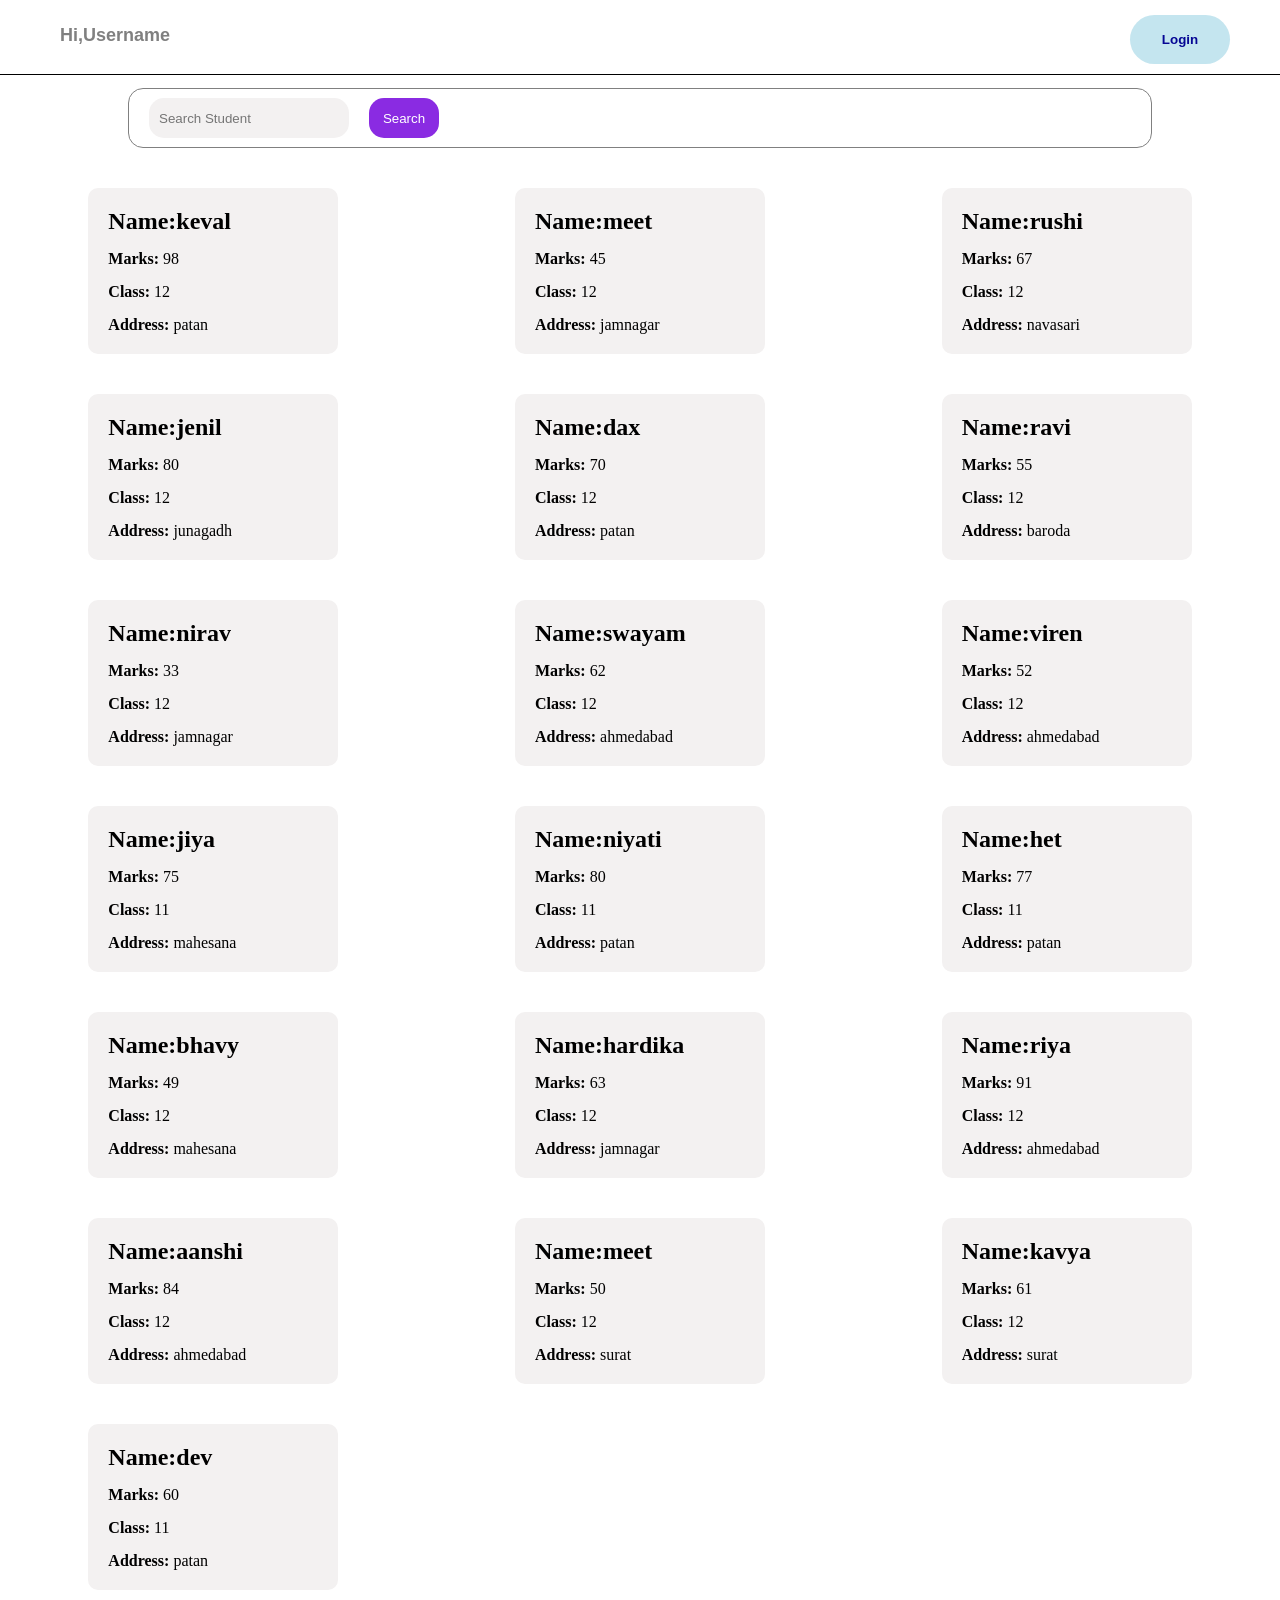
<file: index.html>
<!DOCTYPE html>
<html lang="en">
<head>
  <meta charset="UTF-8">
  <meta name="viewport" content="width=device-width, initial-scale=1.0">
  <title>Task 16 (Map and Filter)</title>
  <link rel="stylesheet" href="style.css">
</head>
<body>

  <header>
    <div class="navbar">
      <p class="username"><strong>Hi,Username</strong></p>
      <button class="login_btn"><strong>Login</strong></button>
    </div>
  </header>

  <br>

  <main>
    <div class="search_section">
      <input type="text" id="searchInput" placeholder="Search Student">
      <button class="search_btn">Search</button>
    </div>

    <div class="student_data" id="student_data">

    </div>
  </main>

  <script src="script.js" defer></script>
</body>
</html>
</file>
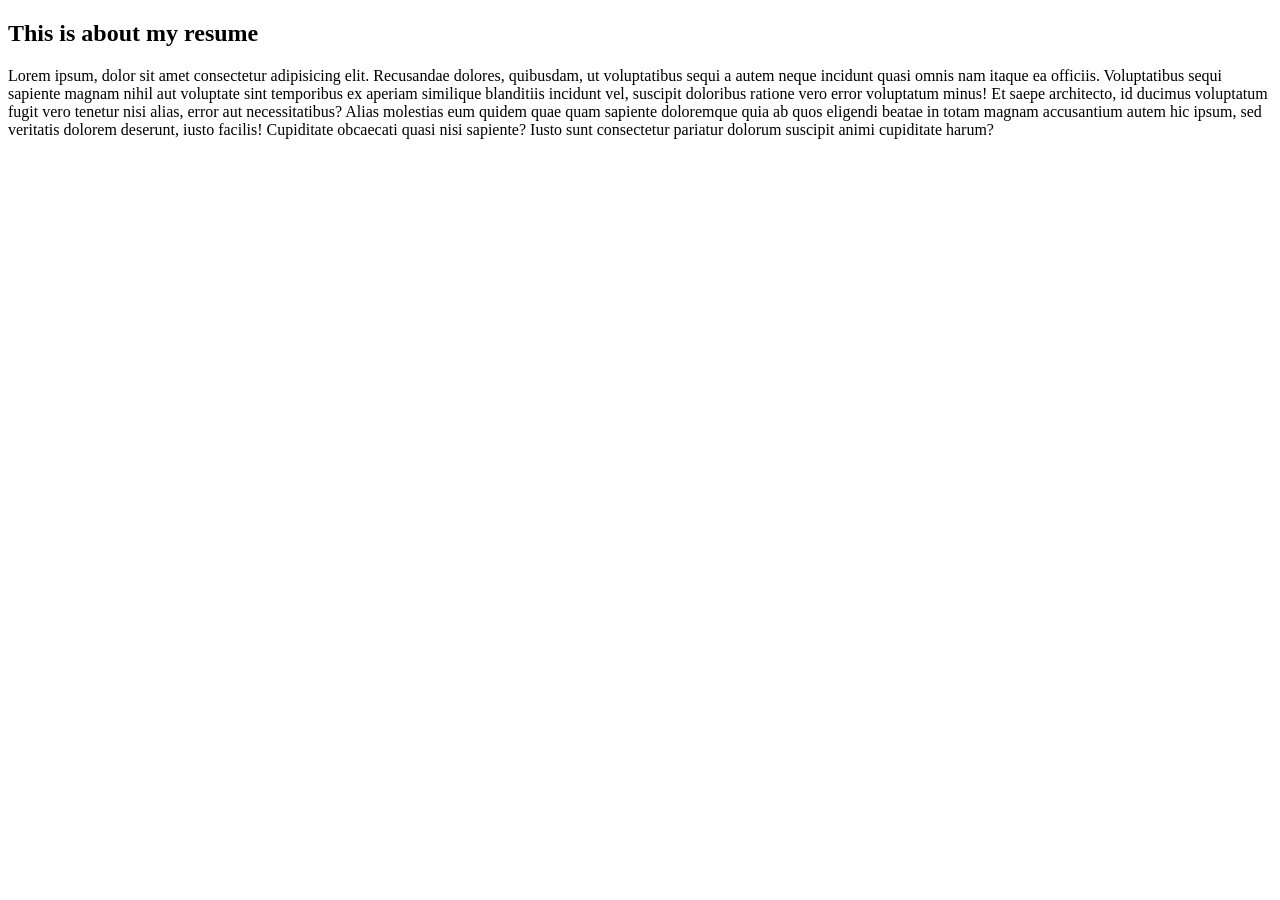
<file: aboutUs.html>
<!DOCTYPE html>
<html lang="en">
<head>
  <meta charset="UTF-8">
  <meta name="viewport" content="width=device-width, initial-scale=1.0">
  <title>About Us</title>
</head>
<body>
  <h2>This is about my resume</h2>
  <p>Lorem ipsum, dolor sit amet consectetur adipisicing elit. Recusandae dolores, quibusdam, ut voluptatibus sequi a autem neque incidunt quasi omnis nam itaque ea officiis. Voluptatibus sequi sapiente magnam nihil aut voluptate sint temporibus ex aperiam similique blanditiis incidunt vel, suscipit doloribus ratione vero error voluptatum minus! Et saepe architecto, id ducimus voluptatum fugit vero tenetur nisi alias, error aut necessitatibus? Alias molestias eum quidem quae quam sapiente doloremque quia ab quos eligendi beatae in totam magnam accusantium autem hic ipsum, sed veritatis dolorem deserunt, iusto facilis! Cupiditate obcaecati quasi nisi sapiente? Iusto sunt consectetur pariatur dolorum suscipit animi cupiditate harum?</p>
</body>
</html>
</file>
<file: style.css>
*{
  margin: 0;
  padding: 0;
  box-sizing: border-box;
}

.navbar{
  position: fixed;
  top: 0;
  left: 0;  
  width: 100%;
  height: 70px;
  background-color: white;
  z-index: 1000;

  margin-top: 5px;
  display: flex;
  justify-content: space-between;
  padding: 10px 50px;

  border-bottom: 1px solid black;
}
.username{
  font-size: large;
  font: bold;
  color: grey;
  font-family: Arial, Helvetica, sans-serif;
}
.login_btn{
  width: 100px;
  border: none;
  border-radius: 30px;
  padding: 5px 30px;
  background-color: rgb(196, 229, 239);
  color: rgb(6, 6, 148);
}

.search_section{
  padding: 20px;
  margin: 70px auto;
  height: 60px;
  position: fixed;
  width: 80%;
  left: 50%;
  transform: translateX(-50%);
  border: 0.3px solid grey;
  border-radius: 15px;
  background-color: white;

  display: flex;
  align-items: center;
}
.search_section input{
  margin-right: 20px;
  padding-left: 10px;
  height: 40px;
  width: 200px;
  display: flex;
  justify-content: space-evenly;
  border-radius: 15px;

  outline: none;
  /* border: 0.5px solid grey; */
  border: none;
  background-color: rgb(243, 241, 241);
}
.search_section button{
  height: 40px;
  width: 70px;
  border-radius: 15px;
  color: white;
  background-color: blueviolet;

  outline: none;
  border: none;
}

.student_data{
  padding-top: 150px;
  display: grid;
  grid-template-columns: 1fr 1fr 1fr;
  justify-items: center;
  align-items: center;
}
.student-card{
  margin: 20px;
  padding: 10px;
  background-color: rgb(243, 241, 241);
  height: auto;
  width: 250px;
  border-radius: 10px;
}
.student-card h2,p{
  padding: 5px;
  margin: 5px;
}
</file>
